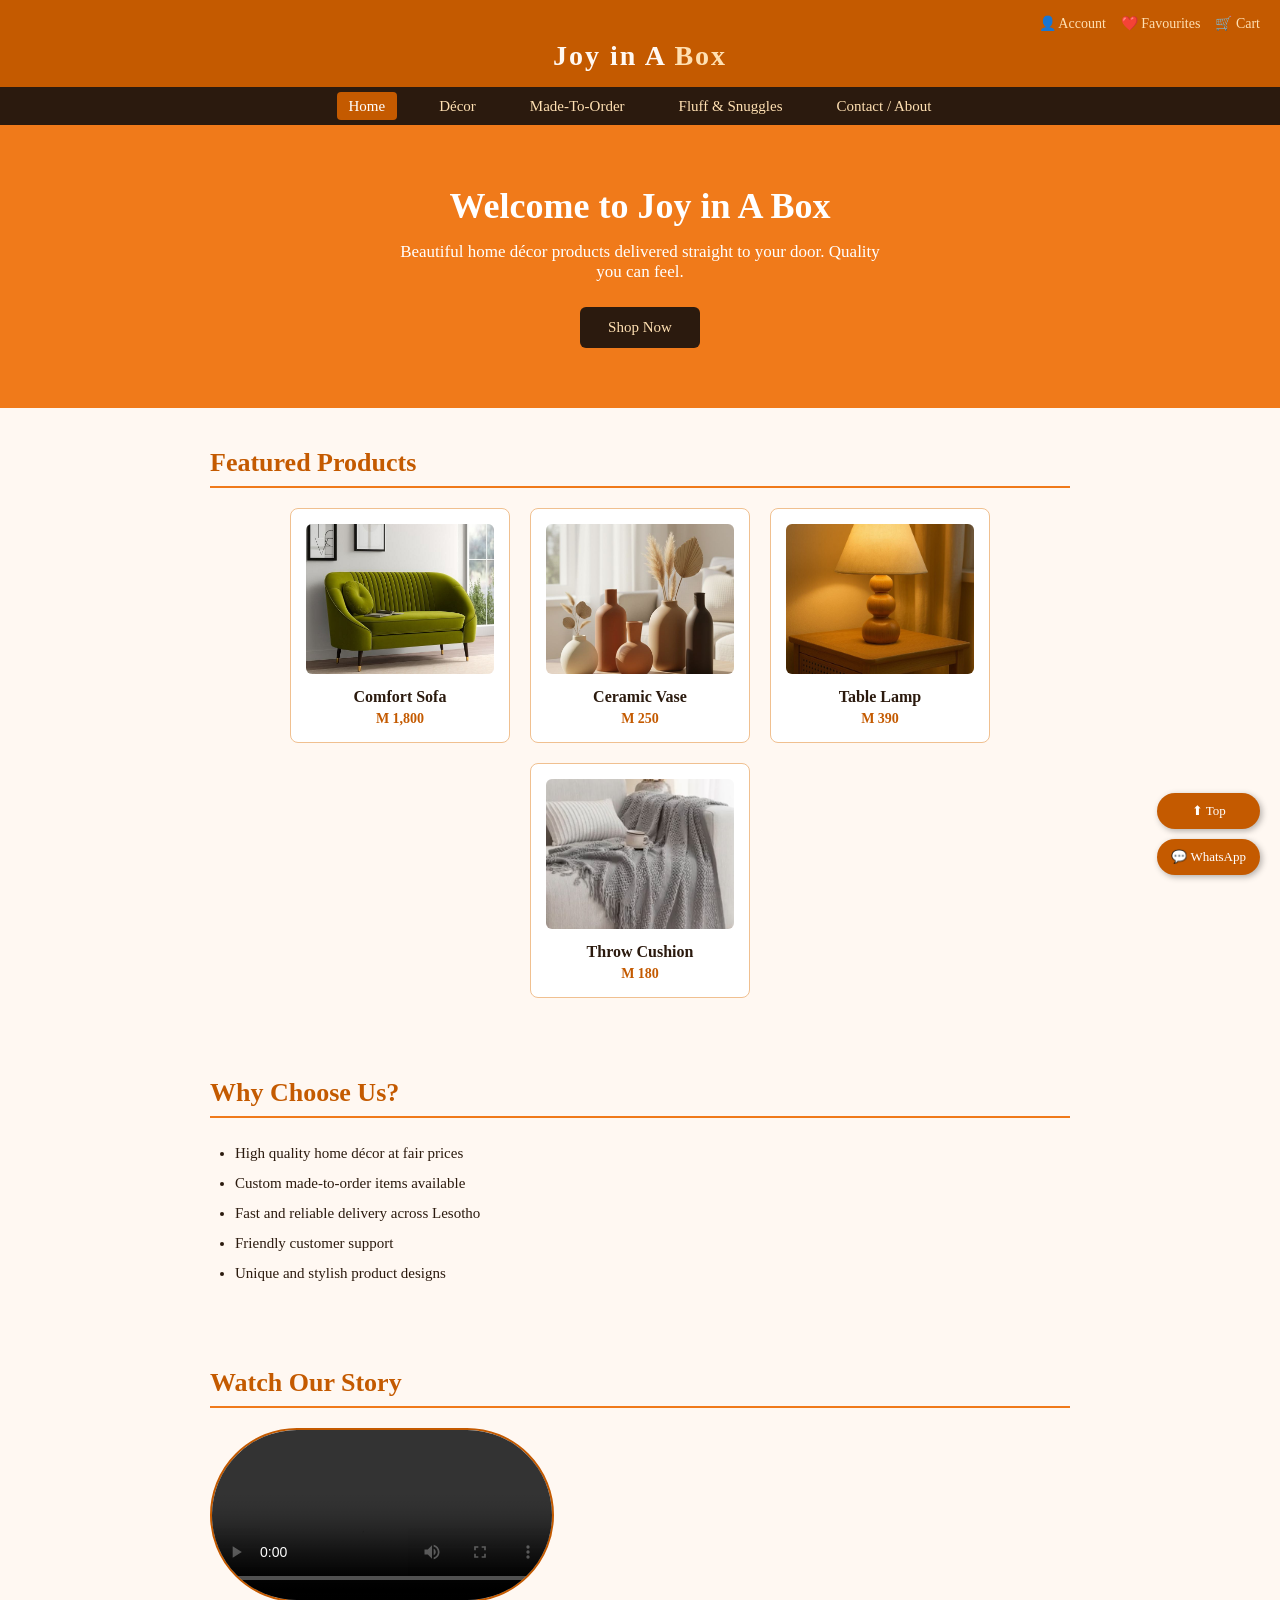
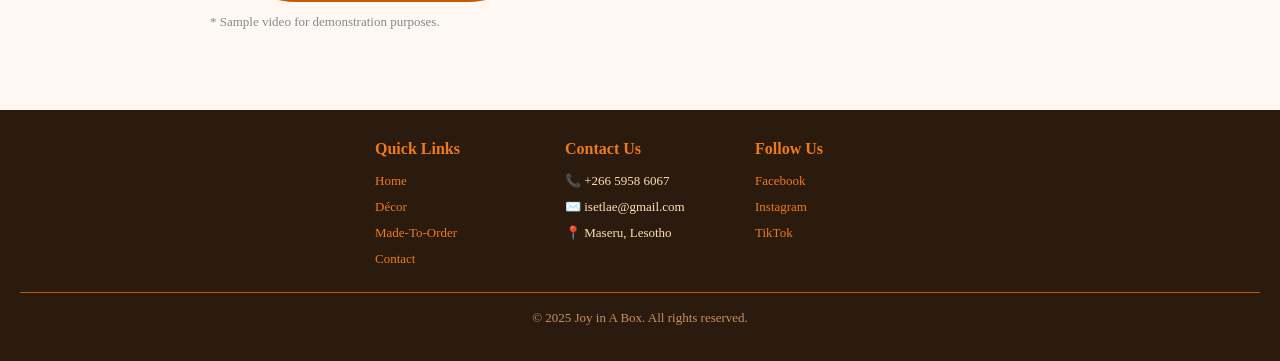
<file: index.html>
<!DOCTYPE html>
<html lang="en">
<head>
  <meta charset="UTF-8" />
  <meta name="viewport" content="width=device-width, initial-scale=1.0" />
  <title>Joy in A Box - Home</title>
  <link rel="stylesheet" href="style.css" />
</head>
<body>

  <!-- HEADER -->
  <header>
    <div class="top-icons">
      <a href="#">👤 Account</a>
      <a href="#">❤️ Favourites</a>
      <a href="#">🛒 Cart</a>
    </div>
    <div class="logo">
      <a href="index.html">Joy in A <span>Box</span></a>
    </div>
  </header>

  <!-- NAVIGATION -->
  <nav>
    <ul>
      <li><a href="index.html" class="active">Home</a></li>
      <li><a href="decor.html">Décor</a></li>
      <li><a href="made-to-order.html">Made-To-Order</a></li>
      <li><a href="fluff-snuggles.html">Fluff & Snuggles</a></li>
      <li><a href="contact.html">Contact / About</a></li>
    </ul>
  </nav>

  <!-- HERO -->
  <div class="hero">
    <h1>Welcome to Joy in A Box</h1>
    <p>Beautiful home décor products delivered straight to your door. Quality you can feel.</p>
    <a href="decor.html" class="btn">Shop Now</a>
  </div>

  <!-- FEATURED PRODUCTS -->
  <section>
    <h2>Featured Products</h2>
    <div class="product-grid">

      <div class="product-card">
        <img src="images/hh1.jpg" alt="Sofa" />
        <h3>Comfort Sofa</h3>
        <p>M 1,800</p>
      </div>

      <div class="product-card">
        <img src="images/hh2.jpg" alt="Vase" />
        <h3>Ceramic Vase</h3>
        <p>M 250</p>
      </div>

      <div class="product-card">
        <img src="images/hh3.jpg" alt="Lamp" />
        <h3>Table Lamp</h3>
        <p>M 390</p>
      </div>

      <div class="product-card">
        <img src="images/hh4.jpg" alt="Cushion" />
        <h3>Throw Cushion</h3>
        <p>M 180</p>
      </div>

    </div>
  </section>

  <!-- WHY CHOOSE US -->
  <section>
    <h2>Why Choose Us?</h2>
    <ul class="simple-list">
      <li>High quality home décor at fair prices</li>
      <li>Custom made-to-order items available</li>
      <li>Fast and reliable delivery across Lesotho</li>
      <li>Friendly customer support</li>
      <li>Unique and stylish product designs</li>
    </ul>
  </section>

  <!-- VIDEO / MEDIA -->
  <section>
    <h2>Watch Our Story</h2>
    <video width="40%" controls style="border-radius: 100px; border: 2px solid #c45a00;">
      <source src="images/decor.mp4" type="video/mp4" />
      Your browser does not support the video tag.
    </video>
    <p style="font-size:13px; color:#888; margin-top:8px;">* Sample video for demonstration purposes.</p>
  </section>

  <!-- FLOATING BUTTONS -->
  <div class="floating-buttons">
    <a href="#top">⬆ Top</a>
    <a href="https://wa.me/26659586067" target="_blank">💬 WhatsApp</a>
  </div>

  <!-- FOOTER -->
  <footer>
    <div class="footer-columns">
      <div class="footer-col">
        <h4>Quick Links</h4>
        <p><a href="index.html">Home</a></p>
        <p><a href="decor.html">Décor</a></p>
        <p><a href="made-to-order.html">Made-To-Order</a></p>
        <p><a href="contact.html">Contact</a></p>
      </div>
      <div class="footer-col">
        <h4>Contact Us</h4>
        <p>📞 +266 5958 6067</p>
        <p>✉️ isetlae@gmail.com</p>
        <p>📍 Maseru, Lesotho</p>
      </div>
      <div class="footer-col">
        <h4>Follow Us</h4>
        <p><a href="#">Facebook</a></p>
        <p><a href="#">Instagram</a></p>
        <p><a href="#">TikTok</a></p>
      </div>
    </div>
    <div class="footer-bottom">
      <p>&copy; 2025 Joy in A Box. All rights reserved.</p>
    </div>
  </footer>

</body>
</html>
</file>
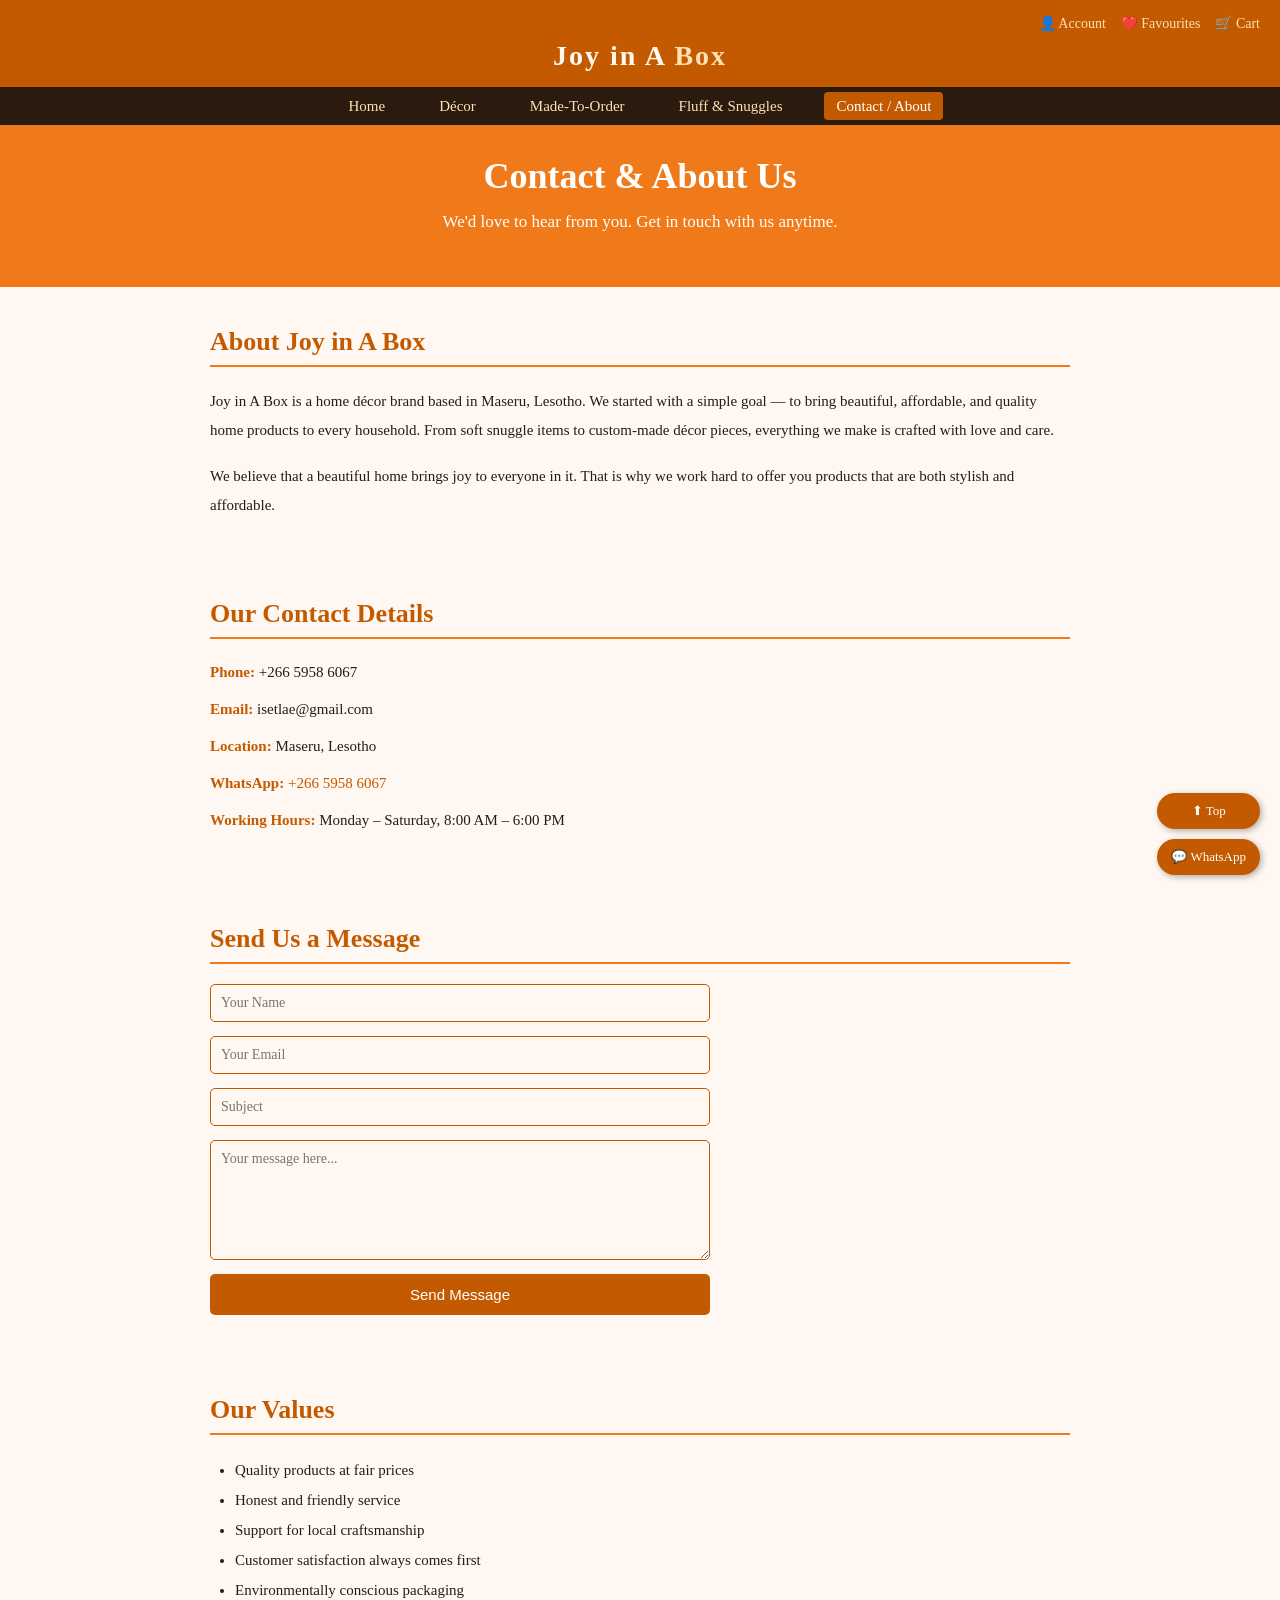
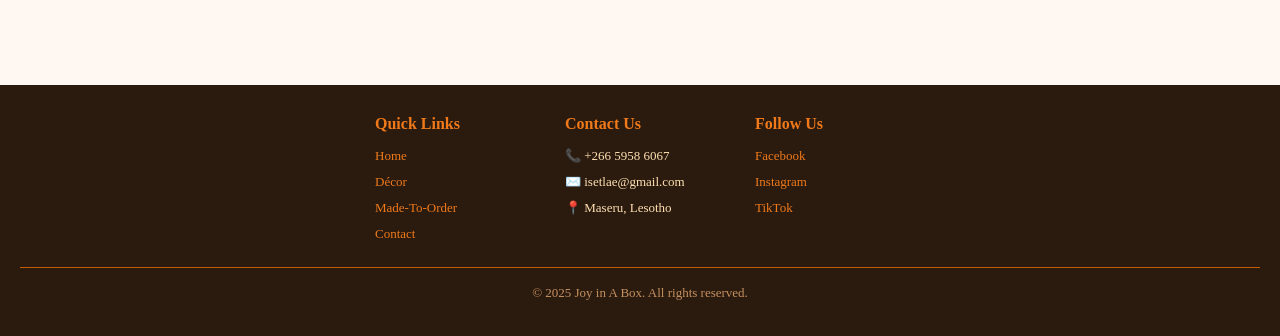
<file: contact.html>
<!DOCTYPE html>
<html lang="en">
<head>
  <meta charset="UTF-8" />
  <meta name="viewport" content="width=device-width, initial-scale=1.0" />
  <title>Joy in A Box - Contact / About</title>
  <link rel="stylesheet" href="style.css" />
</head>
<body>

  <!-- HEADER -->
  <header>
    <div class="top-icons">
      <a href="#">👤 Account</a>
      <a href="#">❤️ Favourites</a>
      <a href="#">🛒 Cart</a>
    </div>
    <div class="logo">
      <a href="index.html">Joy in A <span>Box</span></a>
    </div>
  </header>

  <!-- NAVIGATION -->
  <nav>
    <ul>
      <li><a href="index.html">Home</a></li>
      <li><a href="decor.html">Décor</a></li>
      <li><a href="made-to-order.html">Made-To-Order</a></li>
      <li><a href="fluff-snuggles.html">Fluff & Snuggles</a></li>
      <li><a href="contact.html" class="active">Contact / About</a></li>
    </ul>
  </nav>

  <!-- PAGE HERO -->
  <div class="hero" style="padding: 30px 20px;">
    <h1>Contact & About Us</h1>
    <p>We'd love to hear from you. Get in touch with us anytime.</p>
  </div>

  <!-- ABOUT SECTION -->
  <section>
    <h2>About Joy in A Box</h2>
    <p style="line-height: 1.9; font-size: 15px;">
      Joy in A Box is a home décor brand based in Maseru, Lesotho. We started with a simple goal — 
      to bring beautiful, affordable, and quality home products to every household. 
      From soft snuggle items to custom-made décor pieces, everything we make is crafted with love and care.
    </p>

    <br />

    <p style="line-height: 1.9; font-size: 15px;">
      We believe that a beautiful home brings joy to everyone in it. That is why we work hard 
      to offer you products that are both stylish and affordable.
    </p>
  </section>

  <!-- CONTACT INFO -->
  <section>
    <h2>Our Contact Details</h2>
    <div class="contact-info">
      <p><strong>Phone:</strong> +266 5958 6067</p>
      <p><strong>Email:</strong> isetlae@gmail.com</p>
      <p><strong>Location:</strong> Maseru, Lesotho</p>
      <p><strong>WhatsApp:</strong> <a href="https://wa.me/26659586067" target="_blank" style="color:#c45a00;">+266 5958 6067</a></p>
      <p><strong>Working Hours:</strong> Monday – Saturday, 8:00 AM – 6:00 PM</p>
    </div>
  </section>

  <!-- CONTACT FORM -->
  <section>
    <h2>Send Us a Message</h2>
    <div class="contact-form">
      <input type="text" placeholder="Your Name" />
      <input type="email" placeholder="Your Email" />
      <input type="text" placeholder="Subject" />
      <textarea placeholder="Your message here..."></textarea>
      <button type="button">Send Message</button>
    </div>
  </section>

  <!-- OUR VALUES -->
  <section>
    <h2>Our Values</h2>
    <ul class="simple-list">
      <li>Quality products at fair prices</li>
      <li>Honest and friendly service</li>
      <li>Support for local craftsmanship</li>
      <li>Customer satisfaction always comes first</li>
      <li>Environmentally conscious packaging</li>
    </ul>
  </section>

  <!-- FLOATING BUTTONS -->
  <div class="floating-buttons">
    <a href="#top">⬆ Top</a>
    <a href="https://wa.me/26659586067" target="_blank">💬 WhatsApp</a>
  </div>

  <!-- FOOTER -->
  <footer>
    <div class="footer-columns">
      <div class="footer-col">
        <h4>Quick Links</h4>
        <p><a href="index.html">Home</a></p>
        <p><a href="decor.html">Décor</a></p>
        <p><a href="made-to-order.html">Made-To-Order</a></p>
        <p><a href="contact.html">Contact</a></p>
      </div>
      <div class="footer-col">
        <h4>Contact Us</h4>
        <p>📞 +266 5958 6067</p>
        <p>✉️ isetlae@gmail.com</p>
        <p>📍 Maseru, Lesotho</p>
      </div>
      <div class="footer-col">
        <h4>Follow Us</h4>
        <p><a href="#">Facebook</a></p>
        <p><a href="#">Instagram</a></p>
        <p><a href="#">TikTok</a></p>
      </div>
    </div>
    <div class="footer-bottom">
      <p>&copy; 2025 Joy in A Box. All rights reserved.</p>
    </div>
  </footer>

</body>
</html>
</file>
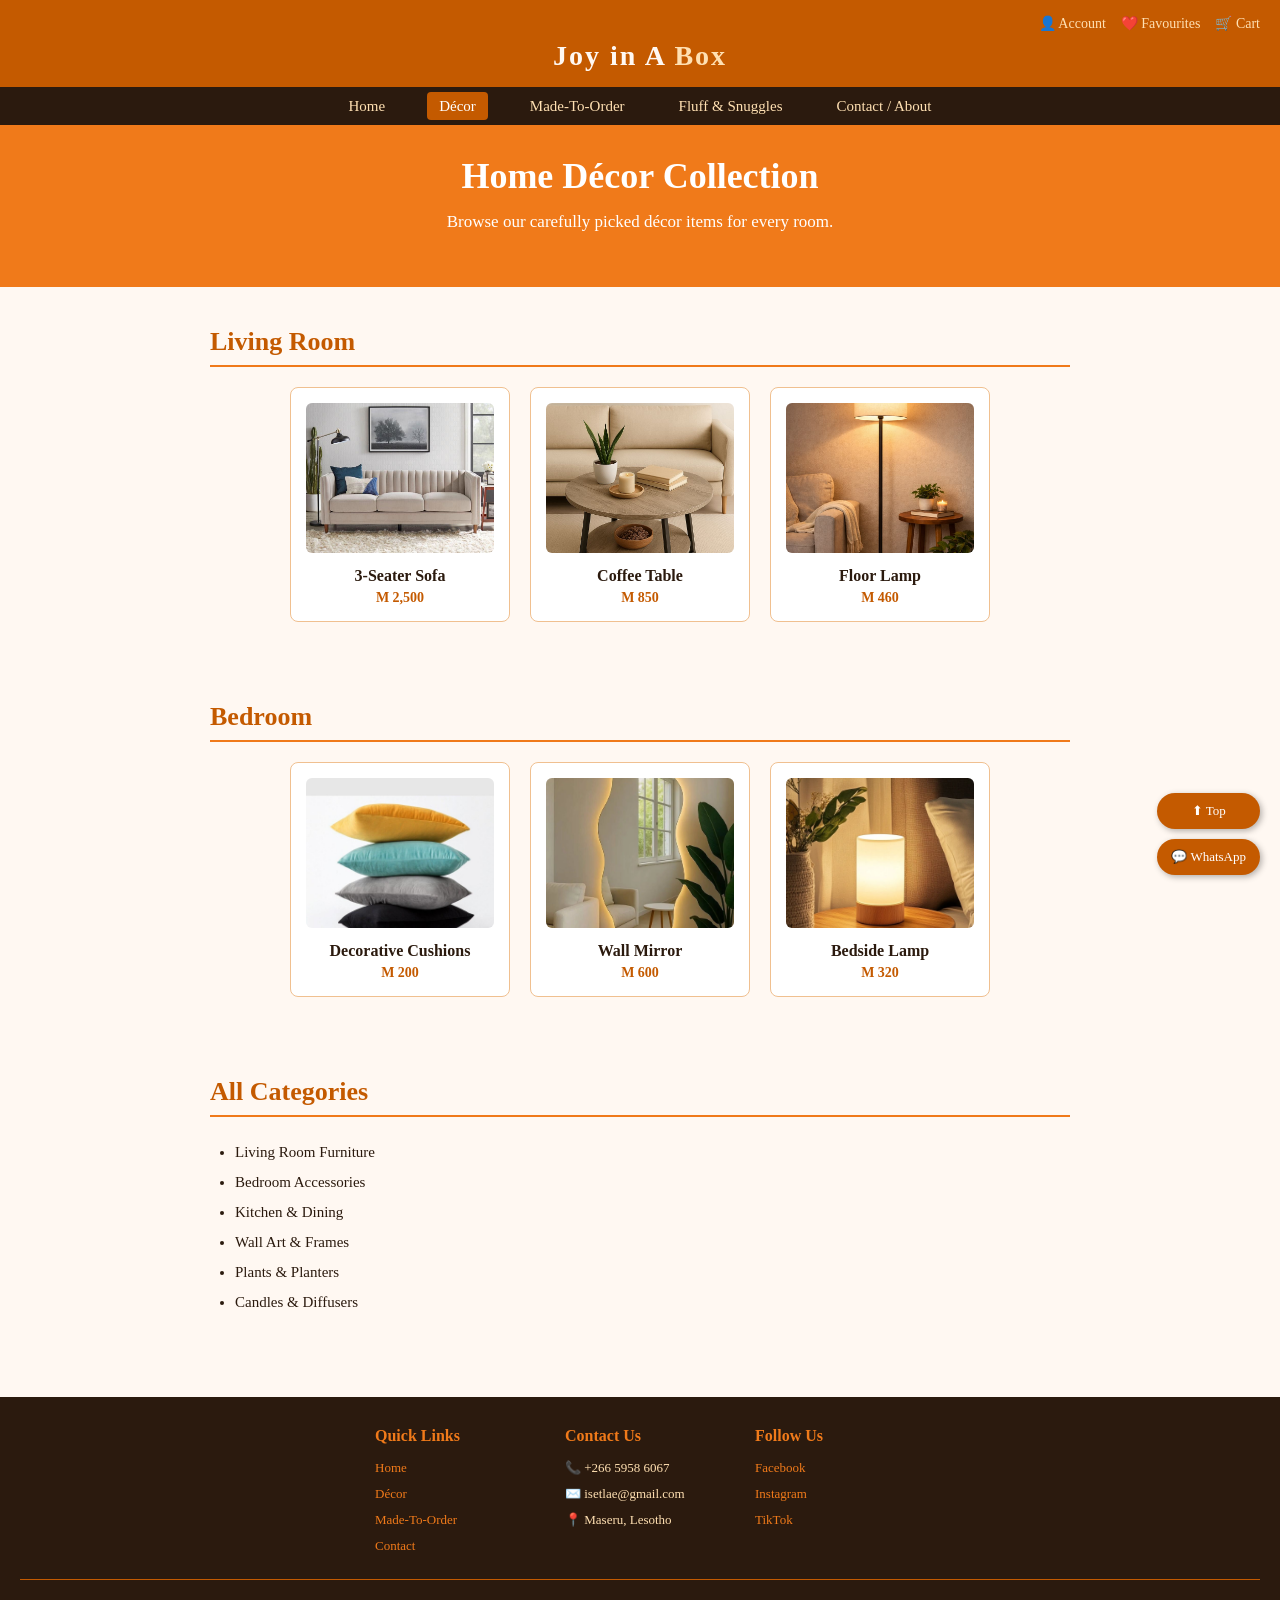
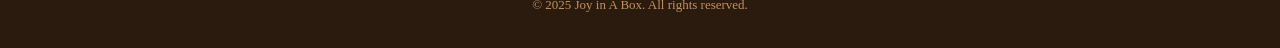
<file: decor.html>
<!DOCTYPE html>
<html lang="en">
<head>
  <meta charset="UTF-8" />
  <meta name="viewport" content="width=device-width, initial-scale=1.0" />
  <title>Joy in A Box - Décor</title>
  <link rel="stylesheet" href="style.css" />
</head>
<body>

  <!-- HEADER -->
  <header>
    <div class="top-icons">
      <a href="#">👤 Account</a>
      <a href="#">❤️ Favourites</a>
      <a href="#">🛒 Cart</a>
    </div>
    <div class="logo">
      <a href="index.html">Joy in A <span>Box</span></a>
    </div>
  </header>

  <!-- NAVIGATION -->
  <nav>
    <ul>
      <li><a href="index.html">Home</a></li>
      <li><a href="decor.html" class="active">Décor</a></li>
      <li><a href="made-to-order.html">Made-To-Order</a></li>
      <li><a href="fluff-snuggles.html">Fluff & Snuggles</a></li>
      <li><a href="contact.html">Contact / About</a></li>
    </ul>
  </nav>

  <!-- PAGE HERO -->
  <div class="hero" style="padding: 30px 20px;">
    <h1>Home Décor Collection</h1>
    <p>Browse our carefully picked décor items for every room.</p>
  </div>

  <!-- LIVING ROOM -->
  <section>
    <h2>Living Room</h2>
    <div class="product-grid">

      <div class="product-card">
        <img src="images/d1.jpg" alt="Sofa" />
        <h3>3-Seater Sofa</h3>
        <p>M 2,500</p>
      </div>

      <div class="product-card">
        <img src="images/d2.jpg" alt="Coffee Table" />
        <h3>Coffee Table</h3>
        <p>M 850</p>
      </div>

      <div class="product-card">
        <img src="images/d3.jpg" alt="Floor Lamp" />
        <h3>Floor Lamp</h3>
        <p>M 460</p>
      </div>

    </div>
  </section>

  <!-- BEDROOM -->
  <section>
    <h2>Bedroom</h2>
    <div class="product-grid">

      <div class="product-card">
        <img src="images/d4.jpg" alt="Cushions" />
        <h3>Decorative Cushions</h3>
        <p>M 200</p>
      </div>

      <div class="product-card">
        <img src="images/d5.jpg" alt="Mirror" />
        <h3>Wall Mirror</h3>
        <p>M 600</p>
      </div>

      <div class="product-card">
        <img src="images/d6.jpg" alt="Bedside Lamp" />
        <h3>Bedside Lamp</h3>
        <p>M 320</p>
      </div>

    </div>
  </section>

  <!-- CATEGORIES LIST -->
  <section>
    <h2>All Categories</h2>
    <ul class="simple-list">
      <li>Living Room Furniture</li>
      <li>Bedroom Accessories</li>
      <li>Kitchen & Dining</li>
      <li>Wall Art & Frames</li>
      <li>Plants & Planters</li>
      <li>Candles & Diffusers</li>
    </ul>
  </section>

  <!-- FLOATING BUTTONS -->
  <div class="floating-buttons">
    <a href="#top">⬆ Top</a>
    <a href="https://wa.me/26659586067" target="_blank">💬 WhatsApp</a>
  </div>

  <!-- FOOTER -->
  <footer>
    <div class="footer-columns">
      <div class="footer-col">
        <h4>Quick Links</h4>
        <p><a href="index.html">Home</a></p>
        <p><a href="decor.html">Décor</a></p>
        <p><a href="made-to-order.html">Made-To-Order</a></p>
        <p><a href="contact.html">Contact</a></p>
      </div>
      <div class="footer-col">
        <h4>Contact Us</h4>
        <p>📞 +266 5958 6067</p>
        <p>✉️ isetlae@gmail.com</p>
        <p>📍 Maseru, Lesotho</p>
      </div>
      <div class="footer-col">
        <h4>Follow Us</h4>
        <p><a href="#">Facebook</a></p>
        <p><a href="#">Instagram</a></p>
        <p><a href="#">TikTok</a></p>
      </div>
    </div>
    <div class="footer-bottom">
      <p>&copy; 2025 Joy in A Box. All rights reserved.</p>
    </div>
  </footer>

</body>
</html>
</file>
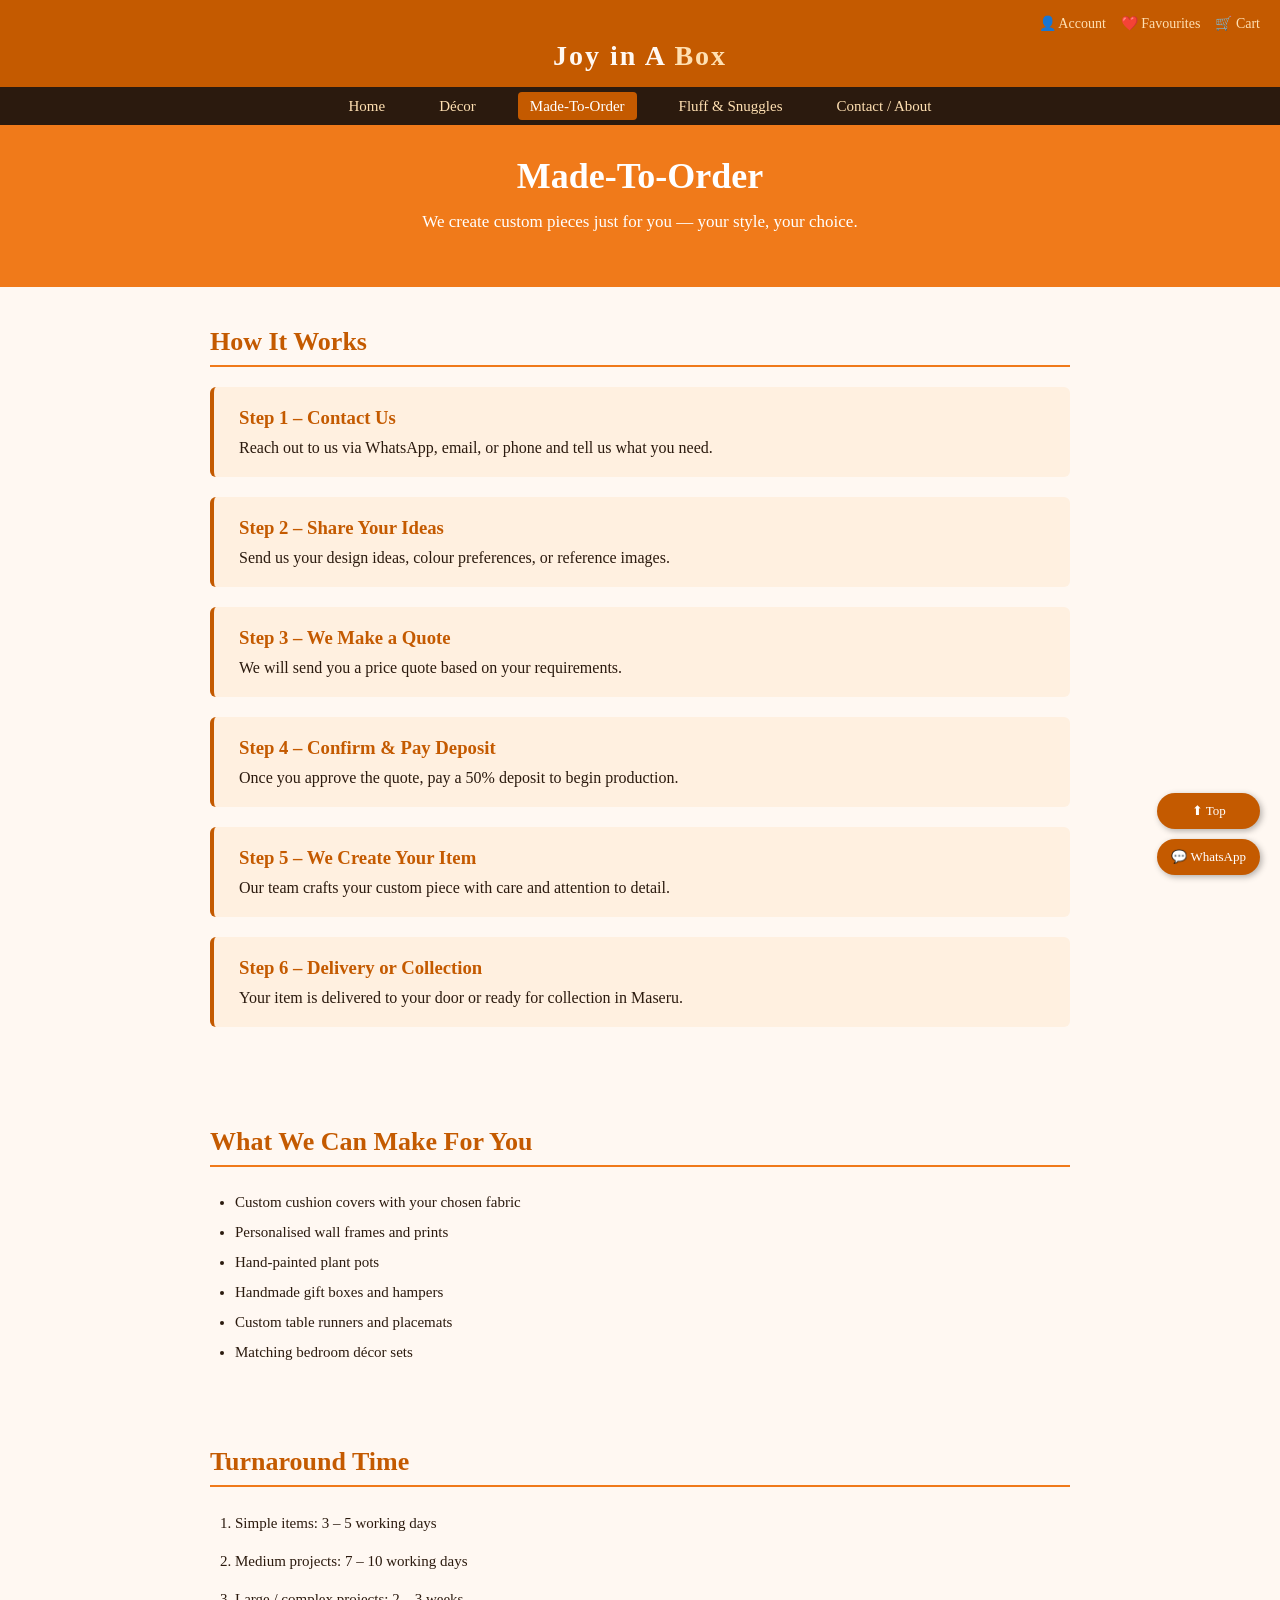
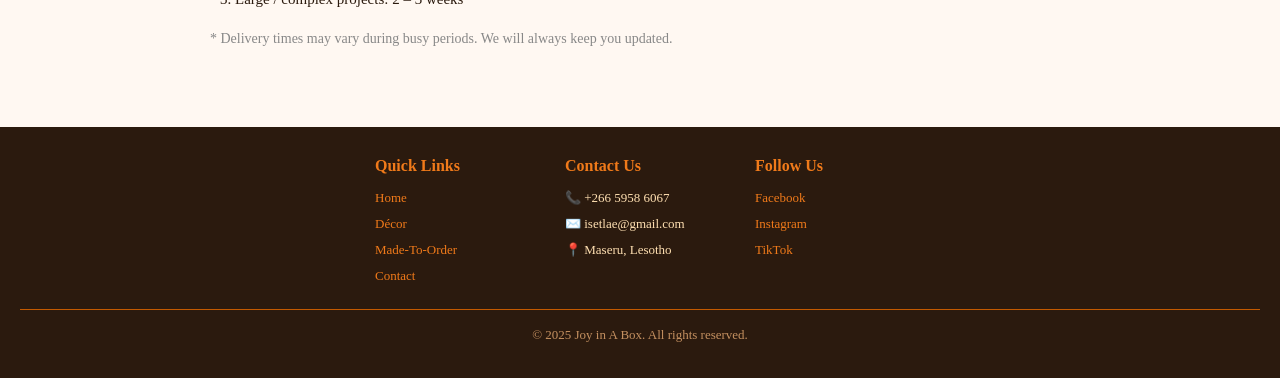
<file: made-to-order.html>
<!DOCTYPE html>
<html lang="en">
<head>
  <meta charset="UTF-8" />
  <meta name="viewport" content="width=device-width, initial-scale=1.0" />
  <title>Joy in A Box - Made-To-Order</title>
  <link rel="stylesheet" href="style.css" />
</head>
<body>

  <!-- HEADER -->
  <header>
    <div class="top-icons">
      <a href="#">👤 Account</a>
      <a href="#">❤️ Favourites</a>
      <a href="#">🛒 Cart</a>
    </div>
    <div class="logo">
      <a href="index.html">Joy in A <span>Box</span></a>
    </div>
  </header>

  <!-- NAVIGATION -->
  <nav>
    <ul>
      <li><a href="index.html">Home</a></li>
      <li><a href="decor.html">Décor</a></li>
      <li><a href="made-to-order.html" class="active">Made-To-Order</a></li>
      <li><a href="fluff-snuggles.html">Fluff & Snuggles</a></li>
      <li><a href="contact.html">Contact / About</a></li>
    </ul>
  </nav>

  <!-- PAGE HERO -->
  <div class="hero" style="padding: 30px 20px;">
    <h1>Made-To-Order</h1>
    <p>We create custom pieces just for you — your style, your choice.</p>
  </div>

  <!-- HOW IT WORKS -->
  <section>
    <h2>How It Works</h2>

    <div class="steps-box">
      <h3>Step 1 – Contact Us</h3>
      <p>Reach out to us via WhatsApp, email, or phone and tell us what you need.</p>
    </div>

    <div class="steps-box">
      <h3>Step 2 – Share Your Ideas</h3>
      <p>Send us your design ideas, colour preferences, or reference images.</p>
    </div>

    <div class="steps-box">
      <h3>Step 3 – We Make a Quote</h3>
      <p>We will send you a price quote based on your requirements.</p>
    </div>

    <div class="steps-box">
      <h3>Step 4 – Confirm & Pay Deposit</h3>
      <p>Once you approve the quote, pay a 50% deposit to begin production.</p>
    </div>

    <div class="steps-box">
      <h3>Step 5 – We Create Your Item</h3>
      <p>Our team crafts your custom piece with care and attention to detail.</p>
    </div>

    <div class="steps-box">
      <h3>Step 6 – Delivery or Collection</h3>
      <p>Your item is delivered to your door or ready for collection in Maseru.</p>
    </div>
  </section>

  <!-- WHAT WE OFFER -->
  <section>
    <h2>What We Can Make For You</h2>
    <ul class="simple-list">
      <li>Custom cushion covers with your chosen fabric</li>
      <li>Personalised wall frames and prints</li>
      <li>Hand-painted plant pots</li>
      <li>Handmade gift boxes and hampers</li>
      <li>Custom table runners and placemats</li>
      <li>Matching bedroom décor sets</li>
    </ul>
  </section>

  <!-- TURNAROUND TIME -->
  <section>
    <h2>Turnaround Time</h2>
    <ol class="steps-list">
      <li>Simple items: 3 – 5 working days</li>
      <li>Medium projects: 7 – 10 working days</li>
      <li>Large / complex projects: 2 – 3 weeks</li>
    </ol>
    <p style="margin-top:15px; font-size:14px; color:#888;">
      * Delivery times may vary during busy periods. We will always keep you updated.
    </p>
  </section>

  <!-- FLOATING BUTTONS -->
  <div class="floating-buttons">
    <a href="#top">⬆ Top</a>
    <a href="https://wa.me/26659586067" target="_blank">💬 WhatsApp</a>
  </div>

  <!-- FOOTER -->
  <footer>
    <div class="footer-columns">
      <div class="footer-col">
        <h4>Quick Links</h4>
        <p><a href="index.html">Home</a></p>
        <p><a href="decor.html">Décor</a></p>
        <p><a href="made-to-order.html">Made-To-Order</a></p>
        <p><a href="contact.html">Contact</a></p>
      </div>
      <div class="footer-col">
        <h4>Contact Us</h4>
        <p>📞 +266 5958 6067</p>
        <p>✉️ isetlae@gmail.com</p>
        <p>📍 Maseru, Lesotho</p>
      </div>
      <div class="footer-col">
        <h4>Follow Us</h4>
        <p><a href="#">Facebook</a></p>
        <p><a href="#">Instagram</a></p>
        <p><a href="#">TikTok</a></p>
      </div>
    </div>
    <div class="footer-bottom">
      <p>&copy; 2025 Joy in A Box. All rights reserved.</p>
    </div>
  </footer>

</body>
</html>
</file>
<file: style.css>
/* ===== RESET & BASE ===== */
* {
  margin: 0;
  padding: 0;
  box-sizing: border-box;
}

body {
  font-family: Georgia, serif;
  background-color: #fff8f2;
  color: #2b1a0e;
}

a {
  text-decoration: none;
  color: inherit;
}

img {
  max-width: 100%;
}

/* ===== COLOR VARIABLES ===== */
/* Dark Orange: #c45a00 | Light Orange: #f07a1a | Cream: #fff8f2 | Dark Brown: #2b1a0e */

/* ===== HEADER ===== */
header {
  background-color: #c45a00;
  padding: 15px 20px;
  text-align: center;
}

header .logo {
  font-size: 28px;
  font-weight: bold;
  color: #fff8f2;
  letter-spacing: 2px;
}

header .logo span {
  color: #ffe0b2;
}

/* Top icons row */
.top-icons {
  display: flex;
  justify-content: flex-end;
  gap: 15px;
  margin-bottom: 8px;
  font-size: 14px;
  color: #ffe0b2;
}

.top-icons a {
  color: #ffe0b2;
}

.top-icons a:hover {
  color: white;
}

/* ===== NAVIGATION ===== */
nav {
  background-color: #2b1a0e;
  padding: 10px 0;
  text-align: center;
}

nav ul {
  list-style: none;
  display: flex;
  justify-content: center;
  gap: 30px;
  flex-wrap: wrap;
}

nav ul li a {
  color: #ffe0b2;
  font-size: 15px;
  padding: 6px 12px;
  border-radius: 4px;
}

nav ul li a:hover,
nav ul li a.active {
  background-color: #c45a00;
  color: white;
}

/* ===== HERO SECTION ===== */
.hero {
  background-color: #f07a1a;
  color: white;
  text-align: center;
  padding: 60px 20px;
}

.hero h1 {
  font-size: 36px;
  margin-bottom: 15px;
}

.hero p {
  font-size: 17px;
  max-width: 500px;
  margin: 0 auto 25px;
}

.btn {
  background-color: #2b1a0e;
  color: #ffe0b2;
  padding: 12px 28px;
  border-radius: 6px;
  font-size: 15px;
  display: inline-block;
}

.btn:hover {
  background-color: #c45a00;
  color: white;
}

/* ===== SECTIONS ===== */
section {
  padding: 40px 20px;
  max-width: 900px;
  margin: 0 auto;
}

section h2 {
  font-size: 26px;
  color: #c45a00;
  margin-bottom: 20px;
  border-bottom: 2px solid #f07a1a;
  padding-bottom: 8px;
}

/* ===== PRODUCT GRID ===== */
.product-grid {
  display: flex;
  flex-wrap: wrap;
  gap: 20px;
  justify-content: center;
}

.product-card {
  background-color: white;
  border: 1px solid #f0c090;
  border-radius: 8px;
  padding: 15px;
  width: 220px;
  text-align: center;
}

.product-card img {
  width: 100%;
  height: 150px;
  object-fit: cover;
  border-radius: 6px;
  margin-bottom: 10px;
}

.product-card h3 {
  font-size: 16px;
  color: #2b1a0e;
  margin-bottom: 5px;
}

.product-card p {
  font-size: 14px;
  color: #c45a00;
  font-weight: bold;
}

/* ===== LISTS ===== */
ul.simple-list {
  list-style: disc;
  padding-left: 25px;
  line-height: 2;
  font-size: 15px;
}

ol.steps-list {
  padding-left: 25px;
  line-height: 2.2;
  font-size: 15px;
}

ol.steps-list li {
  margin-bottom: 5px;
}

/* ===== MADE TO ORDER STEPS ===== */
.steps-box {
  background-color: #fff0e0;
  border-left: 4px solid #c45a00;
  padding: 20px 25px;
  border-radius: 6px;
  margin-bottom: 20px;
}

.steps-box h3 {
  color: #c45a00;
  margin-bottom: 10px;
}

/* ===== CONTACT FORM ===== */
.contact-form {
  display: flex;
  flex-direction: column;
  gap: 14px;
  max-width: 500px;
}

.contact-form input,
.contact-form textarea {
  padding: 10px;
  border: 1px solid #c45a00;
  border-radius: 5px;
  font-size: 14px;
  background-color: #fff8f2;
  font-family: Georgia, serif;
}

.contact-form textarea {
  height: 120px;
  resize: vertical;
}

.contact-form button {
  background-color: #c45a00;
  color: white;
  border: none;
  padding: 12px;
  border-radius: 5px;
  font-size: 15px;
  cursor: pointer;
}

.contact-form button:hover {
  background-color: #f07a1a;
}

/* ===== CONTACT INFO ===== */
.contact-info p {
  font-size: 15px;
  margin-bottom: 10px;
  line-height: 1.8;
}

.contact-info strong {
  color: #c45a00;
}

/* ===== FLUFF PAGE ===== */
.fluff-grid {
  display: flex;
  flex-wrap: wrap;
  gap: 20px;
  justify-content: center;
}

.fluff-card {
  background-color: white;
  border: 1px solid #f0c090;
  border-radius: 8px;
  padding: 20px;
  width: 200px;
  text-align: center;
}

.fluff-card .icon {
  font-size: 40px;
  margin-bottom: 10px;
}

.fluff-card h3 {
  color: #c45a00;
  margin-bottom: 6px;
  font-size: 15px;
}

.fluff-card p {
  font-size: 13px;
  color: #555;
}

/* ===== FLOATING BUTTONS ===== */
.floating-buttons {
  position: fixed;
  bottom: 25px;
  right: 20px;
  display: flex;
  flex-direction: column;
  gap: 10px;
  z-index: 999;
}

.floating-buttons a {
  background-color: #c45a00;
  color: white;
  padding: 10px 14px;
  border-radius: 50px;
  font-size: 13px;
  text-align: center;
  box-shadow: 2px 2px 6px rgba(0,0,0,0.3);
}

.floating-buttons a:hover {
  background-color: #2b1a0e;
}

/* ===== FOOTER ===== */
footer {
  background-color: #2b1a0e;
  color: #ffe0b2;
  text-align: center;
  padding: 30px 20px;
  margin-top: 40px;
}

footer h4 {
  color: #f07a1a;
  margin-bottom: 10px;
  font-size: 16px;
}

footer p {
  font-size: 13px;
  line-height: 2;
}

footer a {
  color: #f07a1a;
}

footer a:hover {
  color: white;
}

.footer-columns {
  display: flex;
  flex-wrap: wrap;
  justify-content: center;
  gap: 40px;
  margin-bottom: 20px;
}

.footer-col {
  min-width: 150px;
  text-align: left;
}

.footer-bottom {
  border-top: 1px solid #c45a00;
  padding-top: 12px;
  font-size: 12px;
  color: #c49060;
}

/* ===== RESPONSIVE ===== */
@media (max-width: 600px) {
  header .logo {
    font-size: 20px;
  }

  nav ul {
    gap: 10px;
  }

  nav ul li a {
    font-size: 13px;
    padding: 5px 8px;
  }

  .hero h1 {
    font-size: 24px;
  }

  .product-card {
    width: 160px;
  }

  .footer-columns {
    flex-direction: column;
    align-items: center;
  }

  .footer-col {
    text-align: center;
  }
}
</file>
